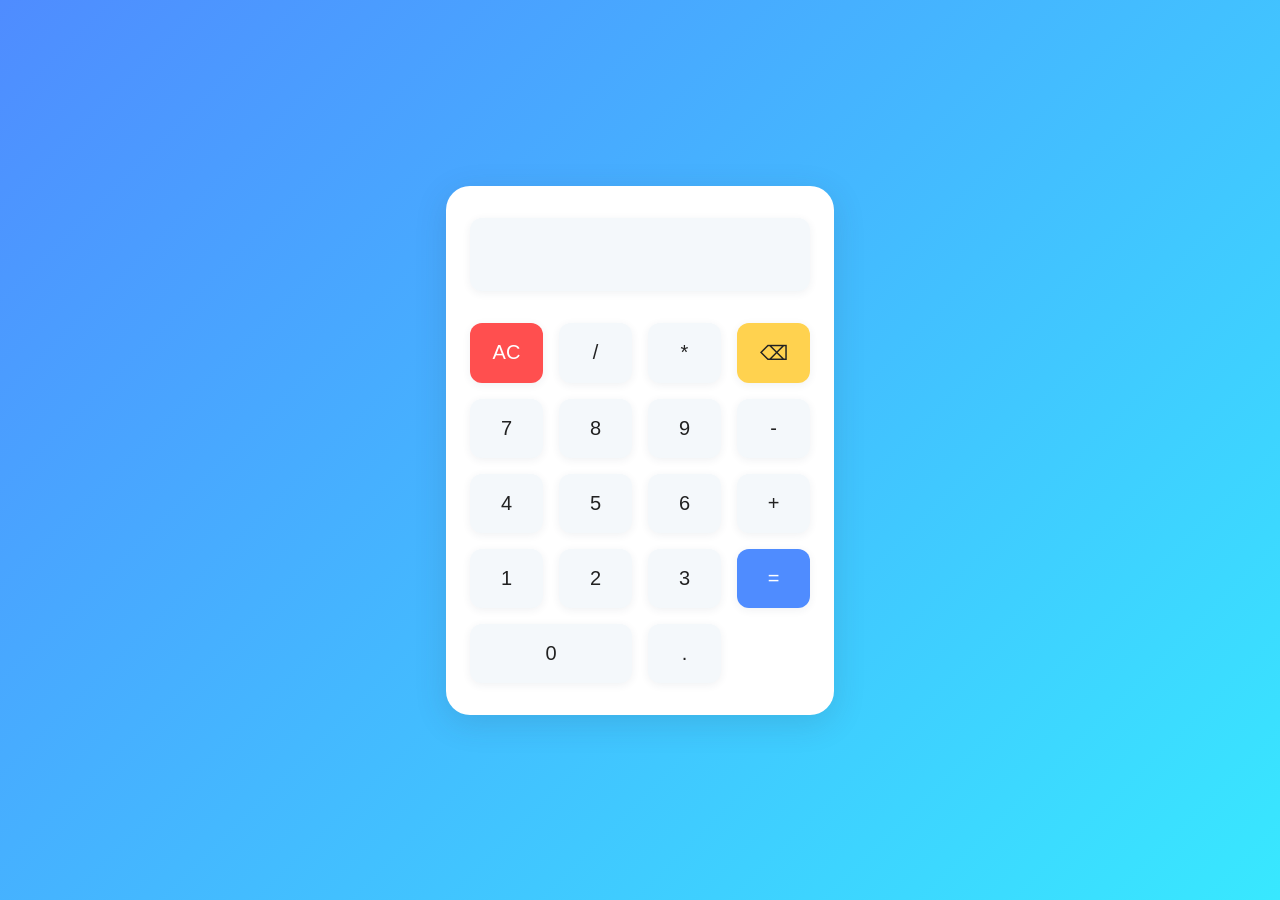
<file: calculator/index.html>
<!DOCTYPE html>
<html lang="en">
<head>
  <meta charset="UTF-8" />
  <meta name="viewport" content="width=device-width, initial-scale=1.0"/>
  <title>Simple Calculator</title>
  <link rel="stylesheet" href="style.css" />
</head>
<body>
  <div class="calculator">
    <input type="text" id="display" class="display" readonly />

    <div class="buttons">
      <button onclick="clearDisplay()">AC</button>
      <button onclick="appendValue('/')">/</button>
      <button onclick="appendValue('*')">*</button>
      <button onclick="deleteLast()">⌫</button>

      <button onclick="appendValue('7')">7</button>
      <button onclick="appendValue('8')">8</button>
      <button onclick="appendValue('9')">9</button>
      <button onclick="appendValue('-')">-</button>

      <button onclick="appendValue('4')">4</button>
      <button onclick="appendValue('5')">5</button>
      <button onclick="appendValue('6')">6</button>
      <button onclick="appendValue('+')">+</button>

      <button onclick="appendValue('1')">1</button>
      <button onclick="appendValue('2')">2</button>
      <button onclick="appendValue('3')">3</button>
      <button onclick="calculate()">=</button>
      <button onclick="appendValue('0')" class="zero">0</button>
      <button onclick="appendValue('.')">.</button>
    </div>
  </div>

  <script src="script.js"></script>
</body>
</html>
</file>
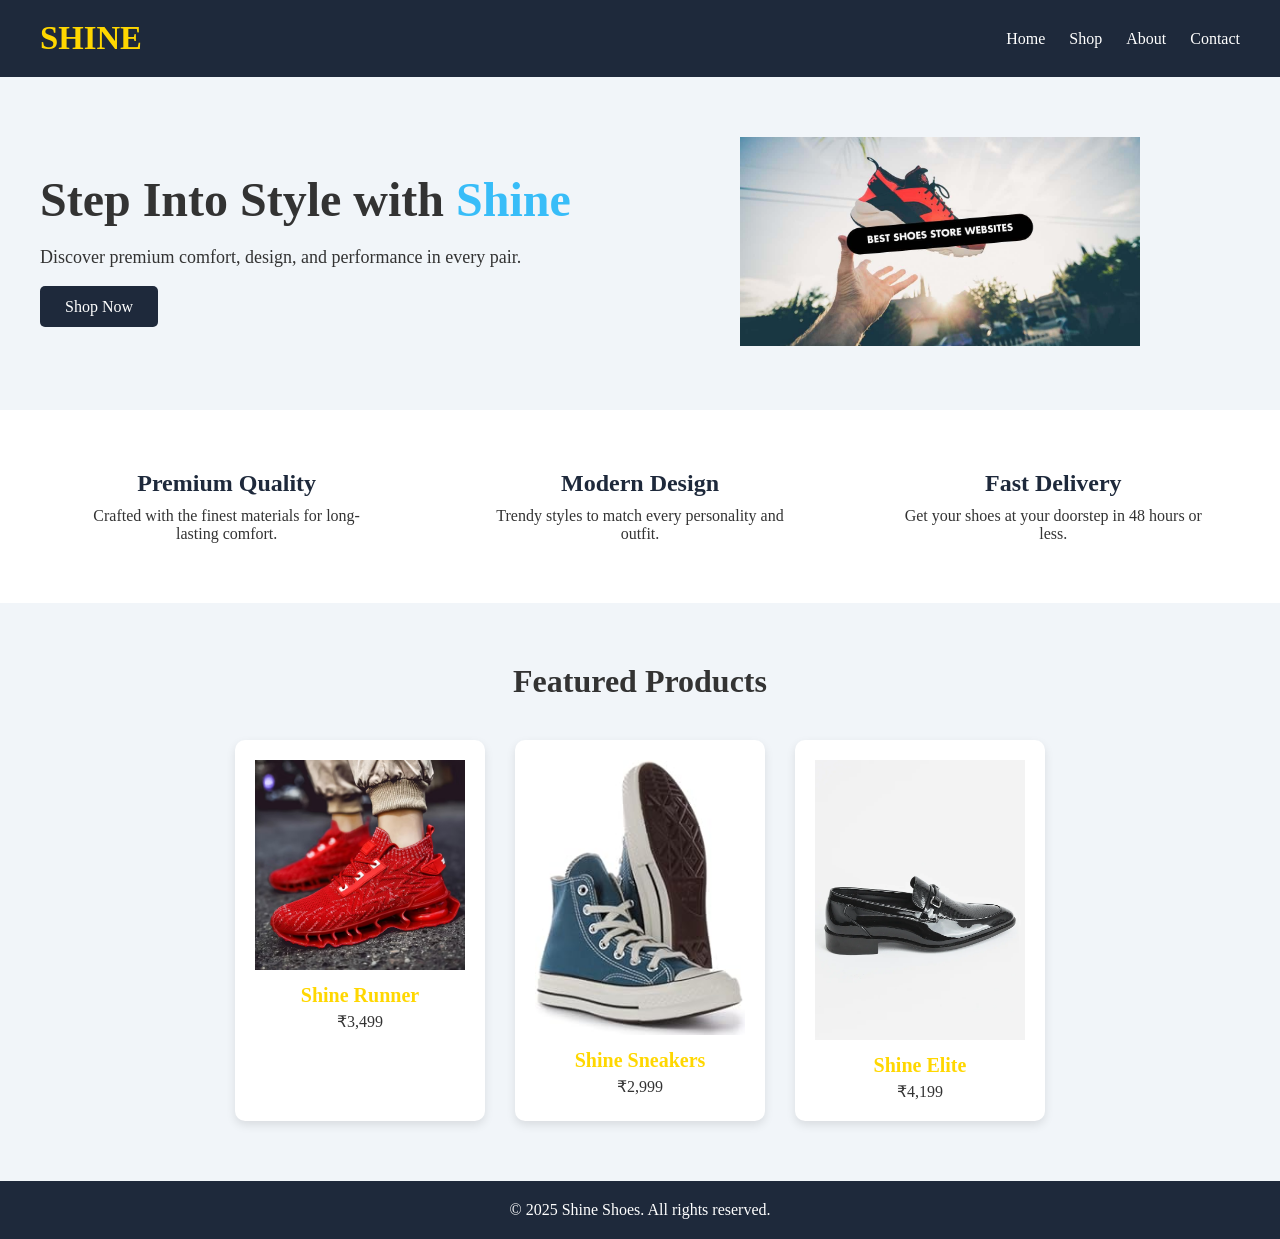
<file: Landing-Page/index.html>
<!DOCTYPE html>
<html lang="en">
<head>
  <meta charset="UTF-8">
  <meta name="viewport" content="width=device-width, initial-scale=1">
  <title>Shine - Step Into Style</title>
  <link rel="stylesheet" href="style.css">
</head>
<body>

  <!-- Header / Navbar -->
  <header>
    <div class="logo"><h3>SHINE</h3></div>
    <nav>
      <a href="#">Home</a>
      <a href="#">Shop</a>
      <a href="#">About</a>
      <a href="#">Contact</a>
    </nav>
  </header>

  <!-- Hero Section -->
  <section class="hero">
    <div class="hero-text">
      <h1>Step Into Style with <span>Shine</span></h1>
      <p>Discover premium comfort, design, and performance in every pair.</p>
      <a href="#" class="btn">Shop Now</a>
    </div>
    <div class="hero-img">
      <img src="HomeShow.jpg" alt="Shine Shoes">
    </div>
  </section>

  <!-- Features Section -->
  <section class="features">
    <div class="feature-box">
      <h2>Premium Quality</h2>
      <p>Crafted with the finest materials for long-lasting comfort.</p>
    </div>
    <div class="feature-box">
      <h2>Modern Design</h2>
      <p>Trendy styles to match every personality and outfit.</p>
    </div>
    <div class="feature-box">
      <h2>Fast Delivery</h2>
      <p>Get your shoes at your doorstep in 48 hours or less.</p>
    </div>
  </section>

  <!-- Products Section -->
  <section class="products">
    <h2>Featured Products</h2>
    <div class="product-grid">
      <div class="product-card">
        <img src="Runner.jpg" alt="Sneaker 1">
        <h3>Shine Runner</h3>
        <p>₹3,499</p>
      </div>
      <div class="product-card">
        <img src="Sneaker.jpg" alt="Sneaker 2">
        <h3>Shine Sneakers</h3>
        <p>₹2,999</p>
      </div>
      <div class="product-card">
        <img src="Elite.jpg" alt="Sneaker 3">
        <h3>Shine Elite</h3>
        <p>₹4,199</p>
      </div>
    </div>
  </section>

  <!-- Footer -->
  <footer>
    <p>&copy; 2025 Shine Shoes. All rights reserved.</p>
  </footer>

</body>
</html>
</file>
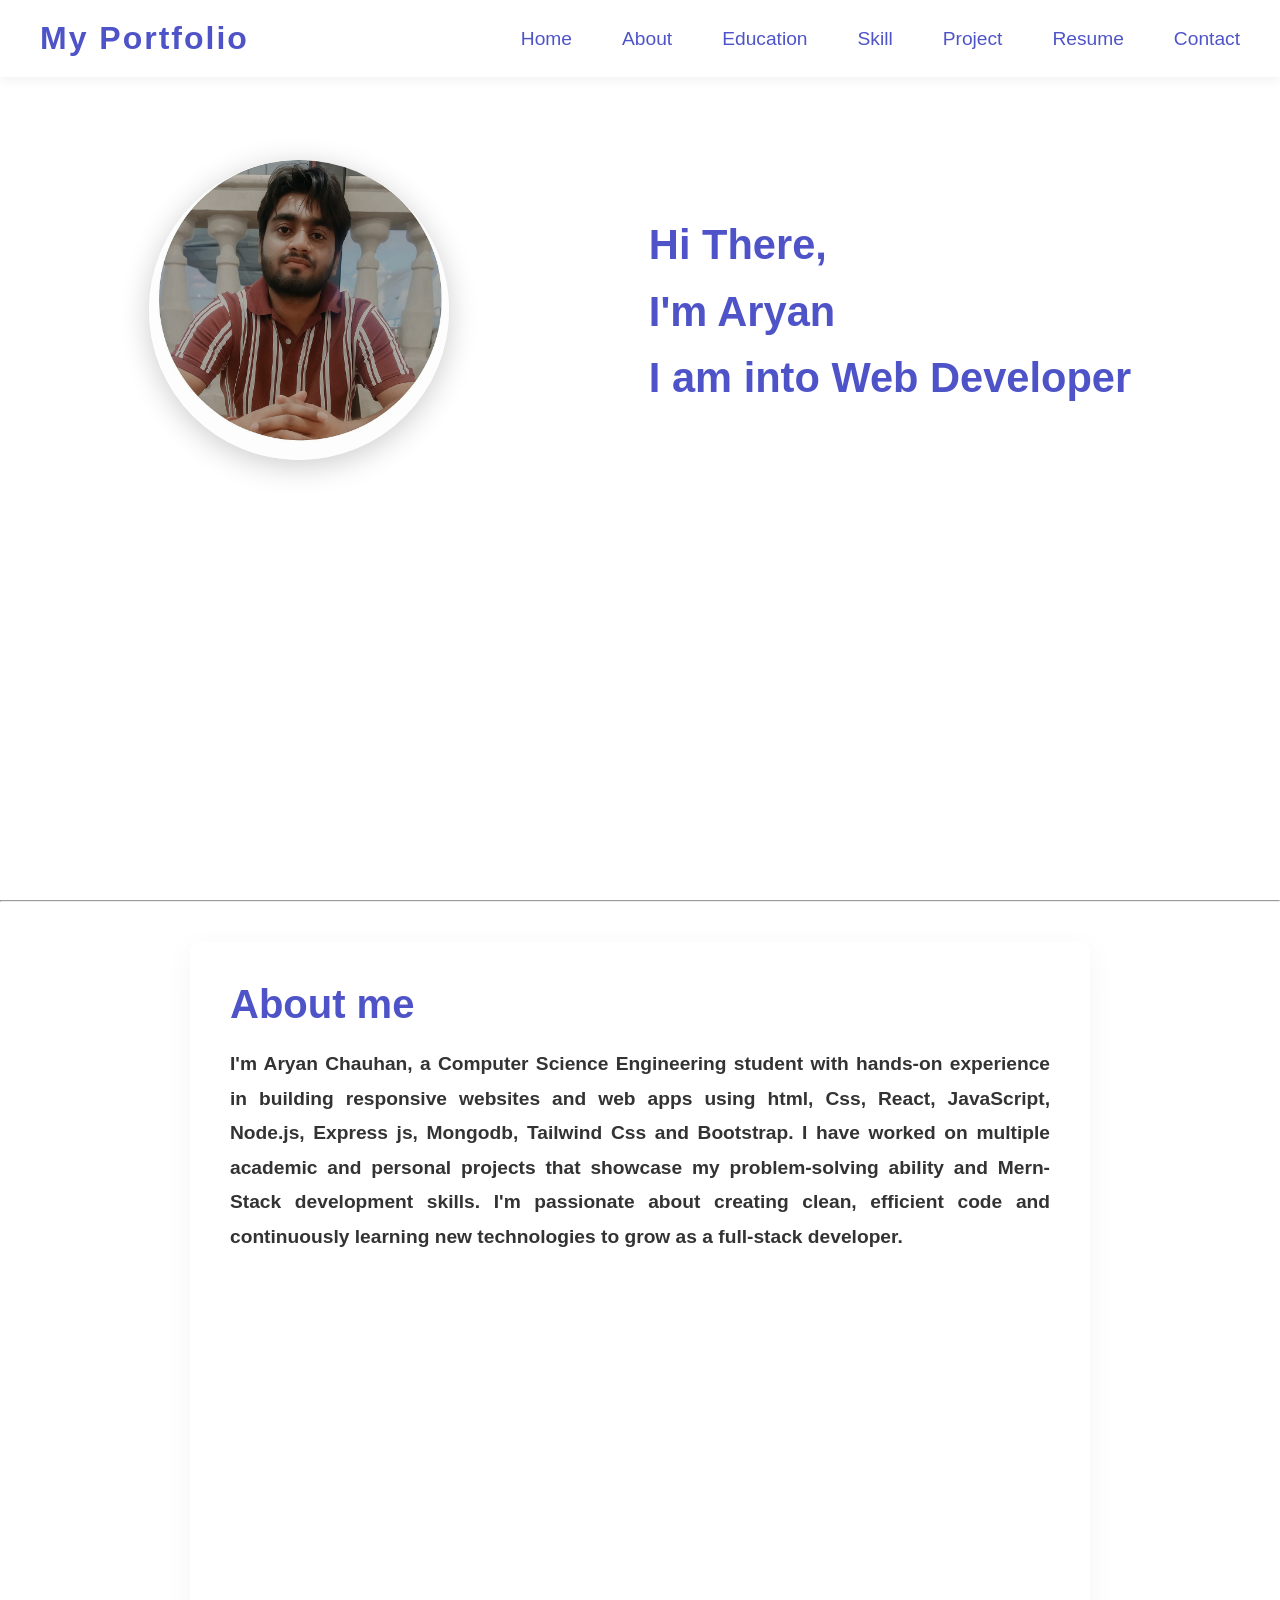
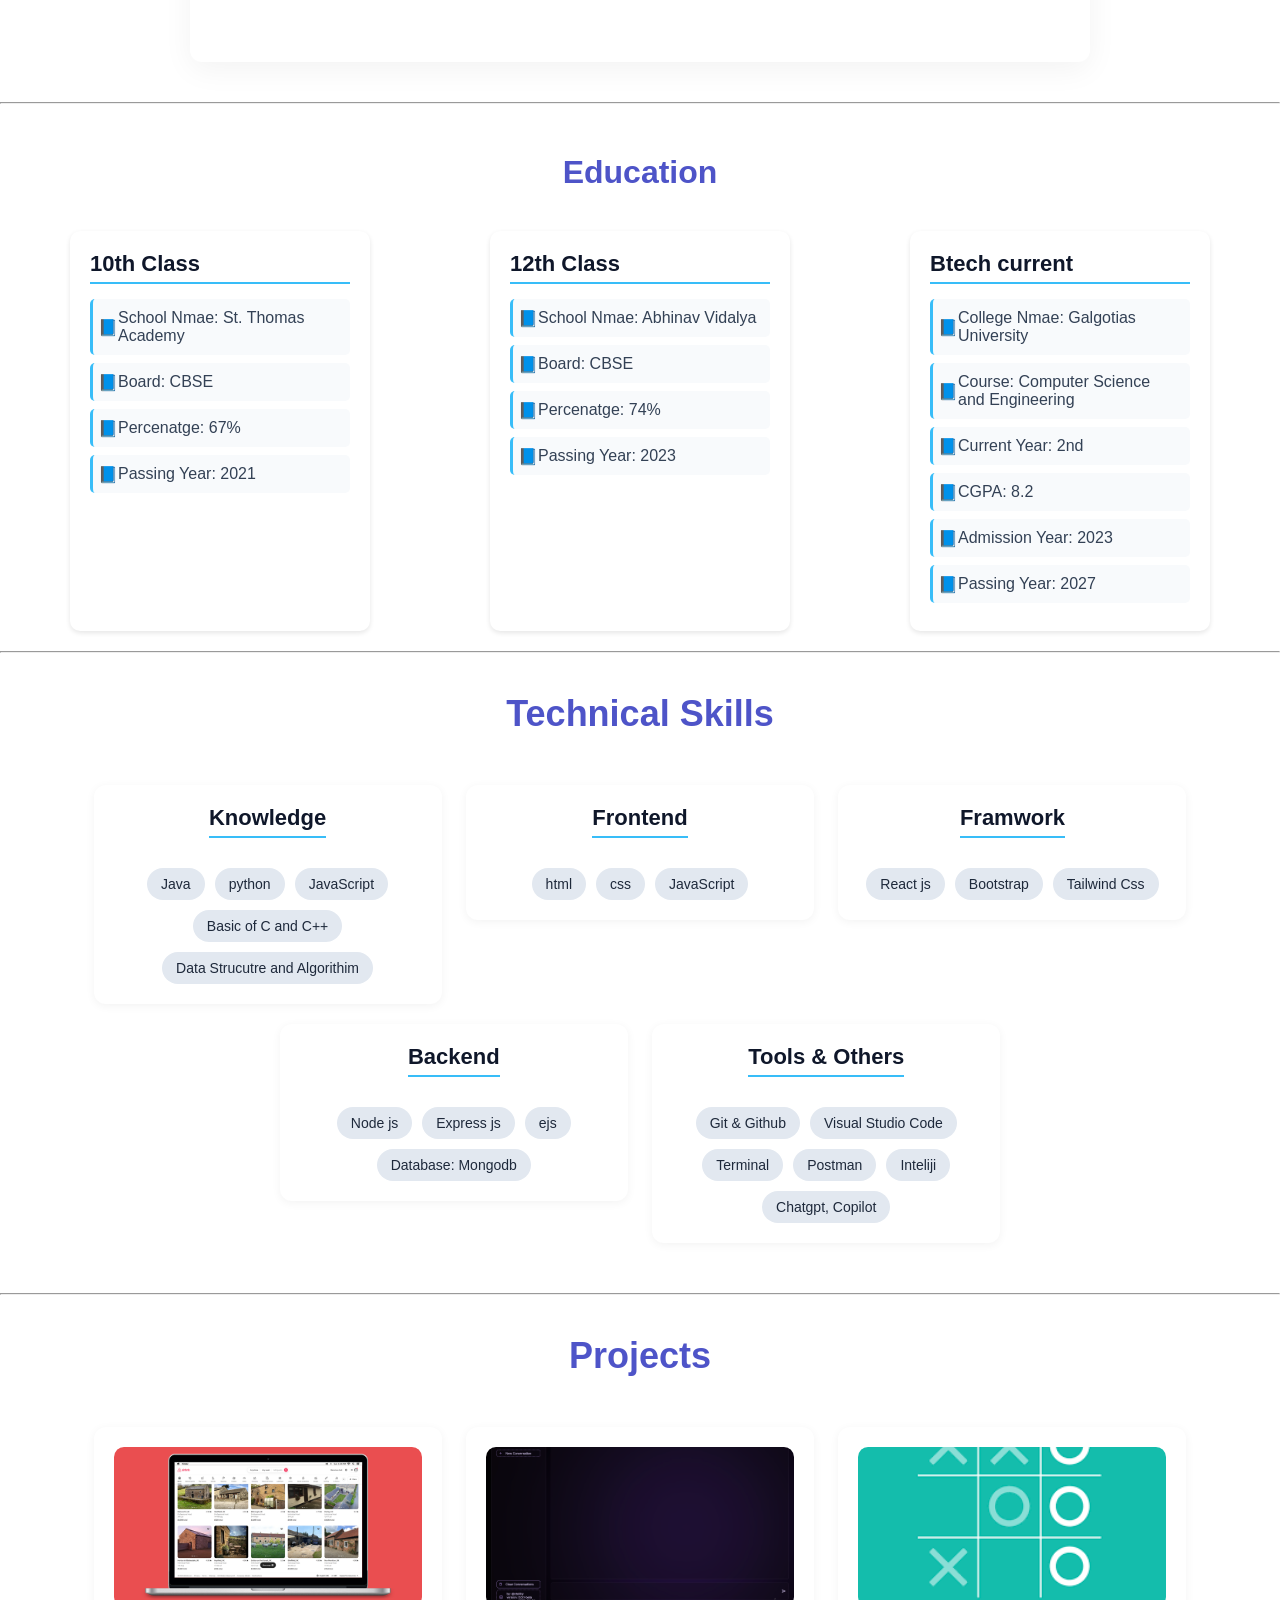
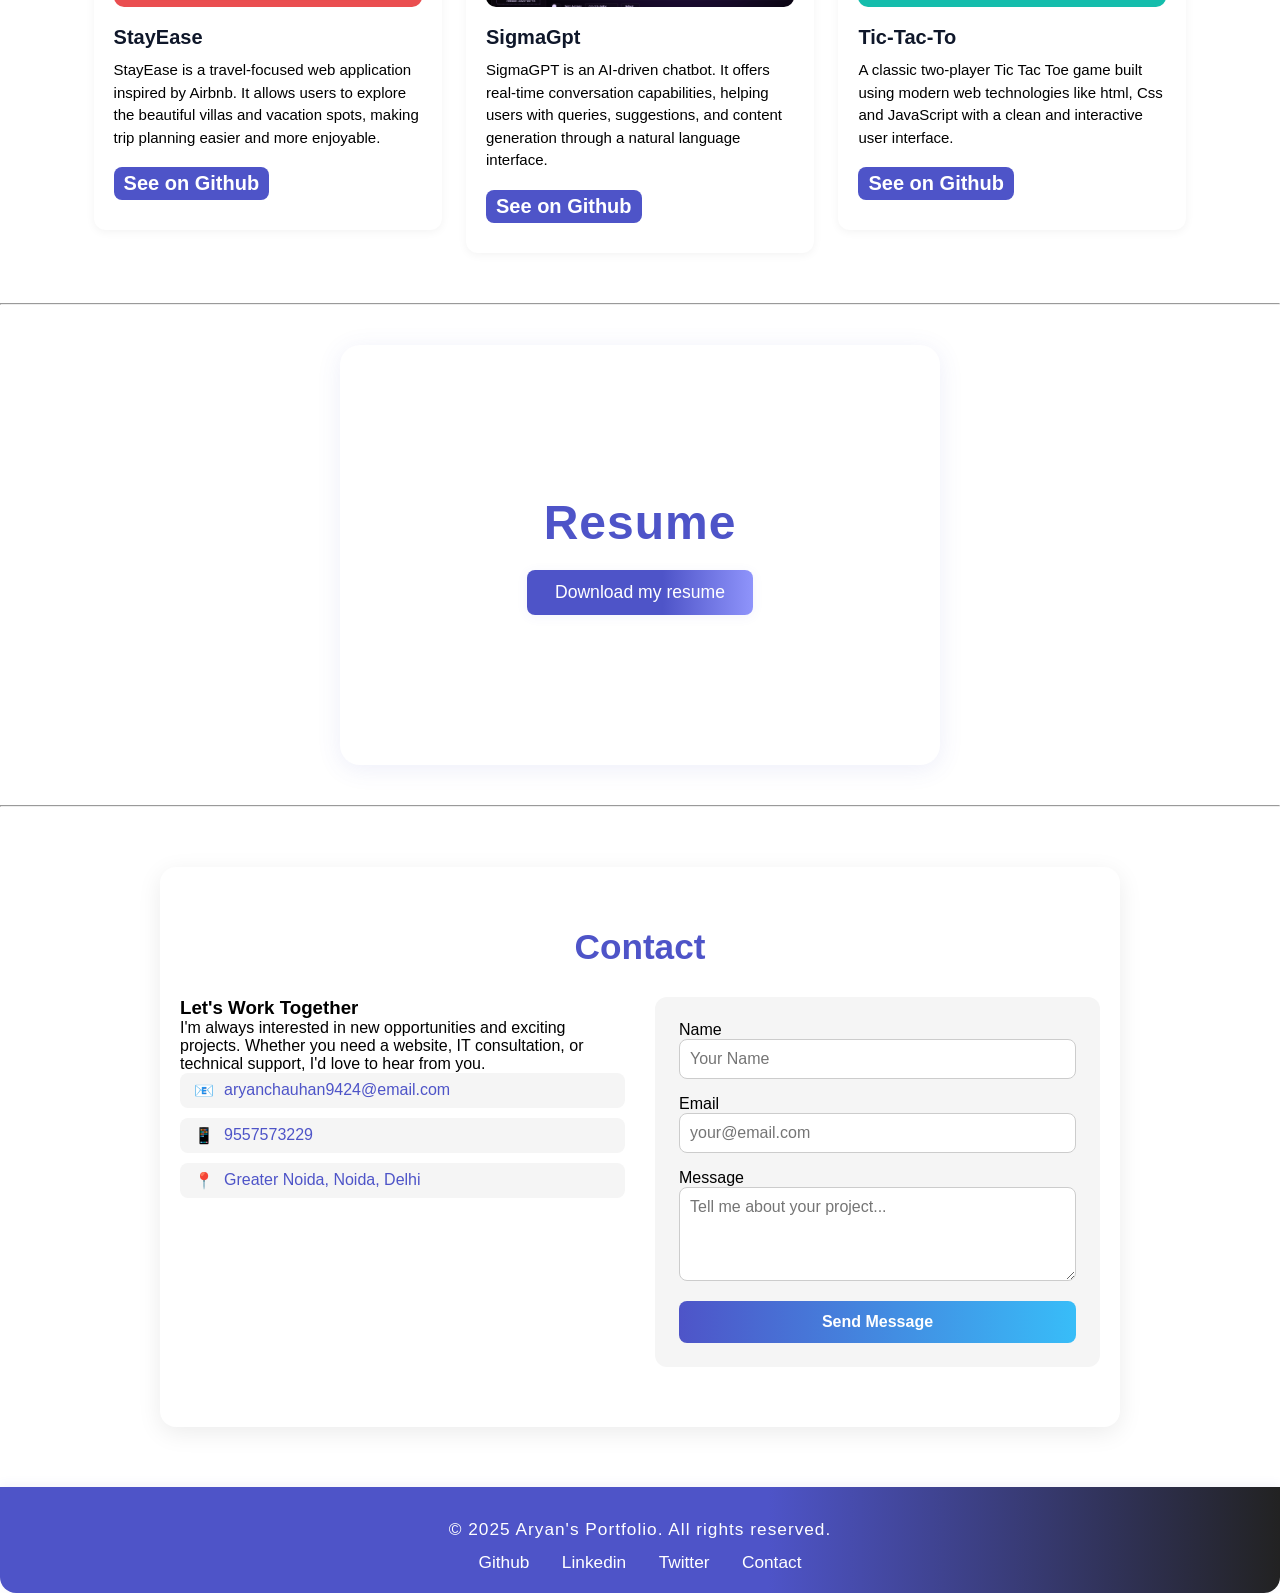
<file: Portfolio3/index.html>
<!DOCTYPE html>
<html lang="en">
  <head>
    <meta charset="UTF-8" />
    <meta name="viewport" content="width=device-width, initial-scale=1.0" />
    <title>Portfolio</title>
   <!-- <link rel="stylesheet" href="style.css" /> -->
    <link rel="stylesheet" href="style.css" />
  </head>
  <body>
    <div class="main">
      <div class="header">
        <div class="logo">
          <h1>My Portfolio</h1>
        </div>

        <div class="nav">
          <ul>
            <li><a href="#Home">Home</a></li>
            <li><a href="#About">About</a></li>
            <li><a href="#Education">Education</a></li>
            <li><a href="#Skill">Skill</a></li>
            <li><a href="#Project">Project</a></li>
            <li><a href="#Resume">Resume</a></li>
            <li><a href="#Contact">Contact</a></li>
          </ul>
        </div>
      </div>



      <div class="home" id="Home">
        <div class="img">
          <img
            src="photomy.jpg"
            alt="photo"
          />
        </div>
        <div class="content">
          <h1>
            Hi There, <br />
            I'm Aryan <br />
            I am into Web Developer
          </h1>
        </div>
      </div>
    </div>
    <hr/>
    <div class="about" id="About">
      <h1>About me</h1>
      <h3>
        I'm Aryan Chauhan, a Computer Science Engineering student with hands-on
        experience in building responsive websites and web apps using html, Css, React,
        JavaScript, Node.js, Express js, Mongodb, Tailwind Css and Bootstrap. I have worked on multiple academic
        and personal projects that showcase my problem-solving ability and
        Mern-Stack development skills. I'm passionate about creating clean,
        efficient code and continuously learning new technologies to grow as a
        full-stack developer.
      </h3>
    </div>
    <hr/>
    <div class="education" id="Education">
        <h1>Education</h1>
        <div class="10th">
            <h3>10th Class</h3>
            <ul>
                <li>School Nmae: St. Thomas Academy</li>
                <li>Board: CBSE</li>
                <li>Percenatge: 67%</li>
                <li>Passing Year: 2021</li>
            </ul>
        </div>
        <div class="12th">
            <h3>12th Class</h3>
            <ul>
                <li>School Nmae: Abhinav Vidalya</li>
                <li>Board: CBSE</li>
                <li>Percenatge: 74%</li>
                <li>Passing Year: 2023</li>
            </ul>
        </div>
        <div class="Btech">
            <h3>Btech current</h3>
            <ul>
                <li>College Nmae: Galgotias University</li>
                <li>Course: Computer Science and Engineering</li>
                <li>Current Year: 2nd</li>
                <li>CGPA: 8.2</li>
                <li>Admission Year: 2023</li>
                <li>Passing Year: 2027</li>
            </ul>
        </div>
    </div>
    <hr/>
    <div class="Skill" id="Skill">
        <h1>Technical Skills</h1>
        <div class="language">
            <h3>Knowledge</h3>
            <ul>
                <li>Java</li>
                <li>python</li>
                <li>JavaScript</li>
                <li>Basic of C and C++</li>
                <li>Data Strucutre and Algorithim</li>
            </ul>
        </div>
        <div class="Frontend">
            <h3>Frontend</h3>
            <ul>
                <li>html</li>
                <li>css</li>
                <li>JavaScript</li>
            </ul>
        </div>
        <div class="Framwork">
            <h3>Framwork</h3>
            <ul>
                <li>React js</li>
                <li>Bootstrap</li>
                <li>Tailwind Css</li>
            </ul>
        </div>
        <div class="Backend">
            <h3>Backend</h3>
            <ul>
                <li>Node js</li>
                <li>Express js</li>
                <li>ejs</li>
                <li>Database: Mongodb</li>
            </ul>
          </div>  
         <div class="Tools">
            <h3>Tools & Others</h3>
            <ul>
                <li>Git & Github</li>
                <li>Visual Studio Code</li>
                <li>Terminal</li>
                <li>Postman</li>
                <li>Inteliji</li>
                <li>Chatgpt, Copilot</li>
            </ul>
          </div> 
    </div>
    <hr/>
    <div class="Project" id="Project">
        <h1>Projects</h1>
        <div class="Project-1">
            <img src="Project-1.jpg" alt="TravelBnB Image"/>
            <h3>StayEase</h3>
            <p>StayEase is a travel-focused web application inspired by Airbnb. It allows users to explore the beautiful villas and vacation spots, making trip planning easier and more enjoyable.</p>
            <br/>
            <h3><a>See on Github</a></h3>
        </div>
        <div class="Project-2">
            <img src="Project-2.jpg" alt="SigmaGpt Image"/>
            <h3>SigmaGpt</h3>
            <p>SigmaGPT is an AI-driven chatbot. It offers real-time conversation capabilities, helping users with queries, suggestions, and content generation through a natural language interface.</p>
             <br/>
            <h3><a>See on Github</a></h3>
        </div>
         <div class="Project-3">
            <img src="Project-3.jpg" alt="Tic Tac To"/>
            <h3>Tic-Tac-To</h3>
            <p>A classic two-player Tic Tac Toe game built using modern web technologies like html, Css and JavaScript with a clean and interactive user interface.</p>
             <br/>
            <h3><a>See on Github</a></h3>
        </div>
    </div>
    <hr/>
    <div class="resume" id="Resume">
       <h1>Resume</h1>
       <div class="detail">
            <a href="#">Download my resume</a>
       </div>
    </div>
    <hr/>
     <section class="sec" id="Contact">
        <div class="const">
            <h2>Contact</h2>
            <div class="const-more">
                <div>
                    <h3>Let's Work Together</h3>
                    <p>
                        I'm always interested in new opportunities and exciting projects. 
                        Whether you need a website, IT consultation, or technical support, 
                        I'd love to hear from you.
                    </p>
                    <div class="detail">
                        <div class="email">
                            <span>📧</span>
                            <span>aryanchauhan9424@email.com</span>
                        </div>
                        <div class="mobile">
                            <span class="text-2xl mr-4">📱</span>
                            <span class="text-gray-700">9557573229</span>
                        </div>
                        <div class="location">
                            <span class="text-2xl mr-4">📍</span>
                            <span class="text-gray-700">Greater Noida, Noida, Delhi</span>
                        </div>
                    </div>
                </div>
                <div class="submission">
                    <form class="space-y-6" onsubmit="handleSubmit(event)">
                        <div>
                            <label class="block text-gray-700 font-medium mb-2">Name</label>
                            <input type="text" class="w-full px-4 py-3 border border-gray-300 rounded-lg focus:outline-none focus:border-purple-500" placeholder="Your Name" required>
                        </div>
                        <div>
                            <label class="block text-gray-700 font-medium mb-2">Email</label>
                            <input type="email" class="w-full px-4 py-3 border border-gray-300 rounded-lg focus:outline-none focus:border-purple-500" placeholder="your@email.com" required>
                        </div>
                        <div>
                            <label class="block text-gray-700 font-medium mb-2">Message</label>
                            <textarea rows="4" class="w-full px-4 py-3 border border-gray-300 rounded-lg focus:outline-none focus:border-purple-500" placeholder="Tell me about your project..." required></textarea>
                        </div>
                        <button type="submit" class="w-full gradient-bg text-white py-3 rounded-lg font-semibold hover:opacity-90 transition duration-300">
                            Send Message
                        </button>
                    </form>
                </div>
            </div>
        </div>
    </section>
    <footer class="bg-dark text-white text-center py-4">
  <div class="container">
    <p class="mb-1">© 2025 Aryan's Portfolio. All rights reserved.</p>
    <div>
      <a href="#">Github</a>
      <a href="#">Linkedin</a>
      <a href="#">Twitter</a>
      <a href="#">Contact</a>
    </div>
  </div>
</footer>
</div>
  </body>
</html>
</file>
<file: calculator/style.css>
/* Reset and base styles */
body {
  background: linear-gradient(135deg, #4f8cff 0%, #38e8ff 100%);
  min-height: 100vh;
  display: flex;
  align-items: center;
  justify-content: center;
  font-family: 'Segoe UI', Arial, sans-serif;
  margin: 0;
}

.calculator {
  background: #fff;
  border-radius: 24px;
  box-shadow: 0 8px 32px rgba(44, 62, 80, 0.15);
  padding: 32px 24px;
  width: 340px;
  display: flex;
  flex-direction: column;
  gap: 24px;
}

.display {
  background: #f4f8fb;
  border: none;
  border-radius: 12px;
  font-size: 2rem;
  padding: 18px 16px;
  text-align: right;
  color: #222;
  box-shadow: 0 2px 8px rgba(44, 62, 80, 0.07);
  margin-bottom: 8px;
  outline: none;
}

.buttons {
  display: grid;
  grid-template-columns: repeat(4, 1fr);
  gap: 16px;
}

button {
  background: #f4f8fb;
  border: none;
  border-radius: 12px;
  font-size: 1.25rem;
  padding: 18px 0;
  color: #222;
  cursor: pointer;
  box-shadow: 0 2px 8px rgba(44, 62, 80, 0.07);
}

button:hover {
  background: #e0eaff;
  box-shadow: 0 4px 16px rgba(44, 62, 80, 0.12);
}

button:active {
  background: #d0e0ff;
}

button.zero {
  grid-column: span 2;
}

button:nth-child(1) { /* Clear */
  background: #ff4f4f;
  color: #fff;
}
button:nth-child(1):hover {
  background: #ff2222;
}

button:nth-child(4) { /* Backspace */
  background: #ffd24f;
  color: #222;
}
button:nth-child(4):hover {
  background: #ffc107;
}

button:nth-child(16) { /* Equals */
  background: #4f8cff;
  color: #fff;
}
button:nth-child(16):hover {
  background: #2563eb;
}

/* Responsive */
@media (max-width: 400px) {
  .calculator {
    width: 95vw;
    padding: 16px 8px;
  }
  .display {
    font-size: 1.2rem;
    padding: 10px 8px;
  }
  button {
    font-size: 1rem;
    padding: 12px 0;
  }
}
</file>
<file: Landing-Page/style.css>
/* Reset & Base */
* {
  margin: 0;
  padding: 0;
  box-sizing: border-box;
}

body {
  font-family: Montserrat;
  background-color: #f9f9f9;
  color: #333;
}

/* Header */
header {
  background-color: #1e293b;
  padding: 20px 40px;
  display: flex;
  justify-content: space-between;
  align-items: center;
}

.logo {
  color: #fff;
  font-size: 28px;
  font-weight: bold;
}

.logo:hover {
  text-decoration: underline;
}

h3{
  color: gold;
  font-family: Cinzel;
}




nav a {
  color: #fff;
  margin-left: 20px;
  text-decoration: none;
  font-weight: 500;
}

nav a:hover {
  color: #38bdf8;
}

/* Hero Section */
.hero {
  display: flex;
  justify-content: space-between;
  align-items: center;
  padding: 60px 40px;
  background-color: #f1f5f9;
  flex-wrap: wrap;
}

.hero-text {
  flex: 1;
}

.hero-text h1 {
  font-size: 48px;
  margin-bottom: 20px;
}

.hero-text h1 span {
  color: #38bdf8;
}

.hero-text p {
  font-size: 18px;
  margin-bottom: 30px;
}

.btn {
  padding: 12px 25px;
  background-color: #1e293b;
  color: white;
  text-decoration: none;
  border-radius: 5px;
}

.btn:hover {
  background-color: #334155;
}

.hero-img {
  flex: 1;
  text-align: center;
}

.hero-img img {
  width: 80%;
  max-width: 400px;
}

/* Features Section */
.features {
  display: flex;
  justify-content: space-around;
  padding: 40px 20px;
  background-color: #fff;
  flex-wrap: wrap;
}

.feature-box {
  max-width: 300px;
  text-align: center;
  margin: 20px;
}

.feature-box h2 {
  color: #1e293b;
  margin-bottom: 10px;
}

/* Products Section */
.products {
  padding: 60px 40px;
  background-color: #f1f5f9;
  text-align: center;
}

.products h2 {
  margin-bottom: 40px;
  font-size: 32px;
}

.product-grid {
  display: flex;
  justify-content: center;
  flex-wrap: wrap;
  gap: 30px;
}

.product-card {
  background: #fff;
  padding: 20px;
  width: 250px;
  border-radius: 10px;
  box-shadow: 0 4px 10px rgba(0,0,0,0.1);
  text-align: center;
}

.product-card img {
  width: 100%;
  height: auto;
  margin-bottom: 10px;
}

.product-card h3 {
  margin-bottom: 5px;
  font-size: 20px;
}

/* Footer */
footer {
  background-color: #1e293b;
  color: #fff;
  text-align: center;
  padding: 20px;
}
</file>
<file: Portfolio3/style.css>
* {
    margin: 0%;
    padding: 0%;
    box-sizing: border-box;
    font-family: Poppins, sans-serif;
}

html,body {
    height: 100%;
    width: 100%;
    scroll-behavior: smooth;
     padding-top: 50px;
}

.main {
    margin: 0%;
    padding: 0%;
    height: 100%;
    width: 100%;
}

/* Navbar styling  */
.header {
    display: flex;
    justify-content: space-between;
    align-items: center;
    background-color: rgba(255, 255, 255, 0.8);
  backdrop-filter: blur(10px);
  -webkit-backdrop-filter: blur(10px);
  box-shadow: 0 4px 10px rgba(0,0,0,0.05);
    padding: 20px 40px;
    position: fixed;      /* Make header fixed */
    top: 0;               /* Stick to top */
    left: 0;              /* Stick to left */
    width: 100%;          /* Full width */
    z-index: 1000;        /* Stay above other content */
} 


.logo h1 {
    color: #4e54c8;
    margin: 0;
    font-size: 2rem;
    letter-spacing: 2px;
}

.nav ul {
    list-style: none;
    display: flex;
    gap: 50px;
    margin: 0;
    padding: 0;
}

.nav ul li a {
    color: #4e54c8;
    text-decoration: none;
    font-size: 1.2rem;
}

.nav ul li a:hover {
    background-color: 38bdf8;
    font-weight: 700;
    text-decoration: underline;
    
}

.logo h1:hover {
    background-color: 38bdf8;
    text-decoration: underline;
    cursor: pointer;
}

/* Home section split layout */

  .home {
  display: flex;
  align-items: center;
  justify-content: center;
  padding: 60px 20px;
}

.img img {
  width: 300px;
  height: 300px;
  border-radius: 50%;
  object-fit: cover;
  box-shadow: 0 6px 30px rgba(0, 0, 0, 0.2);
}

.content h1 {
  margin-left: 200px;
  font-size: 2.6rem;
  color: #4e54c8;
  line-height: 1.6;
  font-weight: 700;
  max-width: 500px;
}

/* About section styling */
.about {
  max-width: 900px;
  margin: 40px auto;
  padding: 40px;
  background: #ffffff;
  border-radius: 12px;
  box-shadow: 0 8px 30px rgba(0, 0, 0, 0.05);
  height: 80vh;
}

.about h1 {
  font-size: 2.5rem;
  color: #4e54c8;
  margin-bottom: 20px;
}

.about h3 {
  font-size: 1.2rem;
  line-height: 1.8;
  color: #333;
  text-align: justify;
}


/* education section */

.education {
    display: flex;
    justify-content: space-around;
    flex-wrap: wrap;
    gap: 20px;
    padding: 20px;
}

.education h1 {
    width: 100%;
    text-align: center;
    font-size: 32px;
    margin-bottom: 20px;
    margin-top: 30px;
    color: #4e54c8;
}

.education > div {
    background-color: white;
    border-radius: 10px;
    box-shadow: 0 2px 5px rgba(0, 0, 0, 0.1);
    padding: 20px;
    width: 300px;
    transition: transform 0.3s, box-shadow 0.3s;
}

.education > div:hover {
    transform: translateY(-5px);
    box-shadow: 0 10px 20px rgba(0, 0, 0, 0.2);
}

.education h3 {
    color: #0f172a;
    margin-bottom: 15px;
    font-size: 22px;
    border-bottom: 2px solid #38bdf8;
    padding-bottom: 5px;
}

.education ul {
    list-style-type: none;
    padding: 0;
}

.education li {
    padding: 5px 0;
    font-size: 16px;
    color: #334155;
}

.education li {
    position: relative;
    padding: 10px 10px 10px 25px;
    margin-bottom: 8px;
    font-size: 16px;
    color: #334155;
    background-color: #f8fafc;
    border-left: 3px solid #38bdf8;
    border-radius: 5px;
    transition: background-color 0.3s ease;
}

.education li::before {
    content: "📘";
    position: absolute;
    left: 5px;
    top: 50%;
    transform: translateY(-50%);
}

.education li:hover {
    background-color: #e0f2fe;
}

.Skill {
    max-width: 1200px;
    margin: auto;
    padding: 40px 20px;
    text-align: center;
}

.Skill h1 {
    font-size: 36px;
    color: #4e54c8;
    margin-bottom: 40px;
}

/* Layout all skill sections in 3-per-row */
.Skill > div {
    background-color: white;
    padding: 20px;
    border-radius: 12px;
    box-shadow: 0 2px 10px rgba(0, 0, 0, 0.05);
    transition: transform 0.3s ease, box-shadow 0.3s ease;
    width: 30%;
    min-width: 250px;
    margin: 10px;
    display: inline-block;
    vertical-align: top;
}

.Skill > div:hover {
    transform: translateY(-5px);
    box-shadow: 0 10px 25px rgba(0, 0, 0, 0.15);
}

.Skill h3 {
    color: #0f172a;
    margin-bottom: 15px;
    font-size: 22px;
    border-bottom: 2px solid #38bdf8;
    display: inline-block;
    padding-bottom: 5px;
}

.Skill ul {
    list-style: none;
    padding: 0;
    display: flex;
    flex-wrap: wrap;
    justify-content: center;
    gap: 10px;
    margin-top: 15px;
}

.Skill li {
    background-color: #e2e8f0;
    color: #1e293b;
    padding: 8px 14px;
    border-radius: 999px;
    font-size: 14px;
    transition: background-color 0.3s, transform 0.2s;
    cursor: default;
}

.Skill li:hover {
    background-color: #38bdf8;
    color: white;
    transform: scale(1.05);
}


@media screen and (max-width: 900px) {
    .Skill > div {
        width: 45%;
    }
}

@media screen and (max-width: 600px) {
    .Skill > div {
        width: 100%;
    }
}
/* ===== Projects Section ===== */
.Project {
    max-width: 1200px;
    margin: auto;
    padding: 40px 20px;
    text-align: center;
}

.Project h1 {
    font-size: 36px;
    color: #4e54c8;
    margin-bottom: 40px;
}

/* Layout: 3 cards per row using flex */
.Project-1,
.Project-2,
.Project-3 {
    background-color: white;
    border-radius: 12px;
    box-shadow: 0 2px 10px rgba(0, 0, 0, 0.05);
    transition: transform 0.3s ease, box-shadow 0.3s ease;
    width: 30%;
    min-width: 250px;
    margin: 10px;
    display: inline-block;
    vertical-align: top;
    text-align: left;
    padding: 20px;
    
}

.Project-1:hover,
.Project-2:hover,
.Project-3:hover {
    transform: translateY(-5px);
    box-shadow: 0 12px 30px rgba(0, 0, 0, 0.15);
}

.Project img {
    width: 100%;
    height: 160px;
    object-fit: cover;
    border-radius: 10px;
    margin-bottom: 15px;
}

.Project h3 {
    font-size: 20px;
    color: #0f172a;
    margin-bottom: 10px;
}

.Project p {
    color: black;
    font-size: 15px;
    font-weight: 500;
    line-height: 1.5;
}

.Project a {
  display: inline-block;
  padding: 5px 10px;
  background-color: #4e54c8; 
  color: white;
  text-decoration: none;
  border-radius: 8px;
  transition: background-color 0.3s ease;
}

.Project a:hover {
  background-color: #38bdf8; 
  color: #1e293b;
}
/* Resume section styling */
.resume {
    max-width: 600px;
    margin: 40px auto;
    padding: 150px 100px;
    background: #fff;
    border-radius: 20px;
    box-shadow: 0 4px 24px rgba(78,84,200,0.10);
    text-align: center;
}

.resume h1 {
    color: #4e54c8;
    font-size: 3rem;
    margin-bottom: 20px;
    letter-spacing: 1px;
}

.resume .detail a {
    display: inline-block;
    padding: 12px 28px;
    background: linear-gradient(90deg, #4e54c8 60%, #8f94fb 100%);
    color: #fff;
    font-size: 1.1rem;
    border-radius: 8px;
    text-decoration: none;
    font-weight: 500;
    box-shadow: 0 2px 12px rgba(78,84,200,0.07);
}

.resume .detail a:hover {
    background: linear-gradient(90deg, #8f94fb 60%, #4e54c8 100%);
    transform: translateY(-2px) scale(1.04);
}

/* Contact section styling */
.sec {
  background: #fff;
  padding: 60px 20px;
  margin: 60px auto;
  border-radius: 16px;
  max-width: 960px;
  box-shadow: 0 6px 24px rgba(0, 0, 0, 0.08);
}

.const h2 {
  text-align: center;
  color: #4e54c8;
  font-size: 2.2rem;
  margin-bottom: 30px;
}

.const-more {
  display: flex;
  flex-wrap: wrap;
  gap: 30px;
  justify-content: space-between;
}

.const-more > div {
  flex: 1 1 300px;
}

.detail > div {
  display: flex;
  gap: 10px;
  margin-bottom: 10px;
  color: #4e54c8;
  font-size: 1rem;
  background: #f5f5f5;
  padding: 8px 14px;
  border-radius: 8px;
}

.submission form {
  background: #f5f5f5;
  padding: 24px;
  border-radius: 12px;
}

.submission input,
.submission textarea {
  width: 100%;
  padding: 10px;
  margin-bottom: 16px;
  border: 1px solid #ccc;
  border-radius: 8px;
  font-size: 1rem;
}

.submission button {
  background: linear-gradient(to right, #4e54c8, #38bdf8);
  color: white;
  padding: 12px;
  width: 100%;
  border: none;
  border-radius: 8px;
  font-size: 1rem;
  font-weight: 600;
  cursor: pointer;
  transition: all 0.3s;
}

.submission button:hover {
  opacity: 0.9;
}

@media screen and (max-width: 768px) {
  .home {
    flex-direction: column;
    text-align: center;
  }

  .img img {
    margin-bottom: 20px;
  }

  .content h1 {
    margin-left: 0;
  }

  .nav ul {
    flex-wrap: wrap;
    justify-content: center;
    gap: 15px;
  }
}

/* Footer styling */
footer.bg-dark {
    background: linear-gradient(90deg, #4e54c8 60%, #222 100%);
    color: #fff;
    text-align: center;
    padding: 32px 0 20px 0;
    margin-top: 40px;
    border-radius: 0 0 16px 16px;
    box-shadow: 0 -2px 12px rgba(78,84,200,0.07);
}

footer .container {
    max-width: 900px;
    margin: 0 auto;
}

footer p.mb-1 {
    margin-bottom: 12px;
    font-size: 1.08rem;
    letter-spacing: 1px;
}

footer .container div {
    margin-top: 10px;
}

footer a {
    color: #fff;
    text-decoration: none;
    margin: 0 14px;
    font-size: 1.08rem;
    font-weight: 500;
    transition: color 0.2s, text-shadow 0.2s;
}

footer a:hover {
    color: #8f94fb;
    text-shadow: 0 2px 8px
}
</file>
